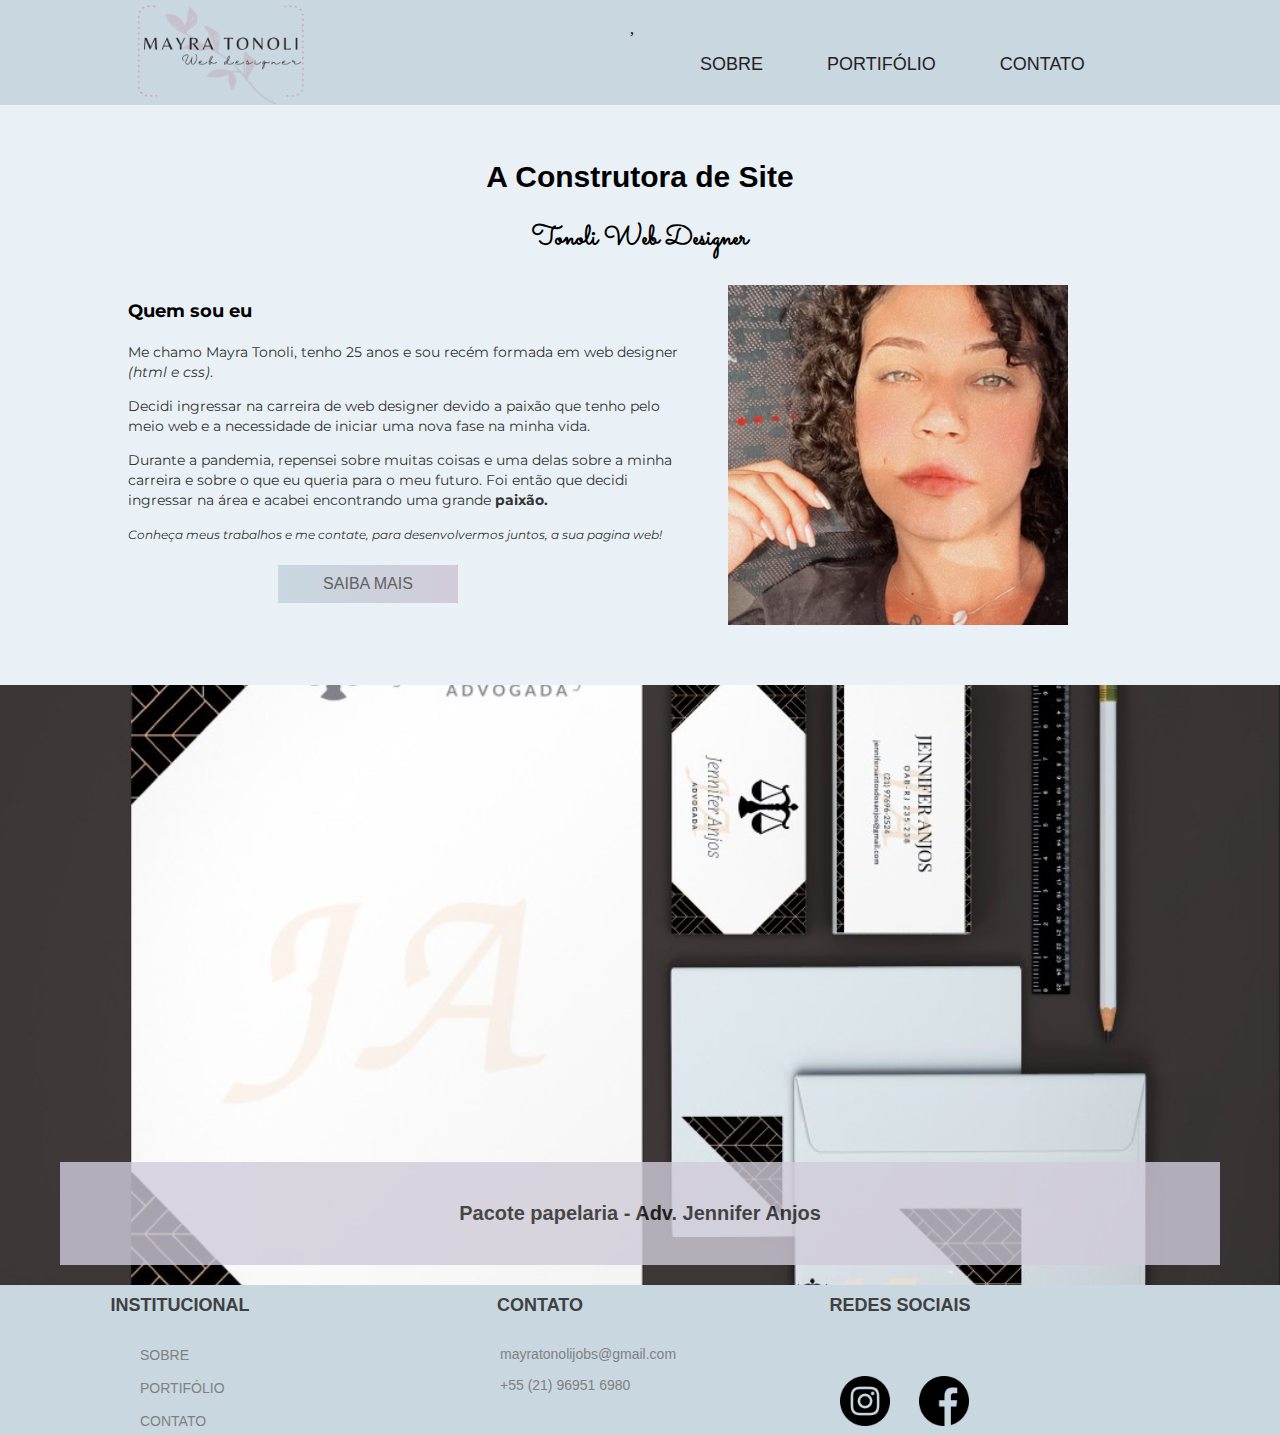
<file: index.html>
<!doctype html>
<html lang="pt-br">
	<head>
		
		<meta charset="utf-8">
			<link rel="shortcut icon" href="img/icon/android-chrome-192x192.png">
			<link rel="shortcut icon" href="img/icon/android-chrome-512x512.png">
			<link rel="shortcut icon" href="img/icon/apple-touch-icon.png">
			<link rel="shortcut icon" href="img/icon/favicon-16x16.png">
			<link rel="shortcut icon" href="img/icon/favicon-32x32.png">
			<link rel="shortcut icon" href="img/icon/favicon.ico">
		<title>Tonoli - Web Designer</title>
		<link rel="stylesheet" type="text/css" href="css/layouthome.css" />
		<link rel="stylesheet" type="text/css" href="css/home.css" />
		
		<meta name="viewport" content="width=devide-width, initial-scale=1.0" /> 
		
		
	<style>
		@import url('https://fonts.googleapis.com/css2?family=Sacramento&display=swap');
		
		@import url('https://fonts.googleapis.com/css2?family=Montserrat:ital,wght@0,100;0,200;0,300;0,400;0,500;0,600;0,700;0,800;0,900;1,100;1,200;1,300;1,400;1,500;1,600;1,700;1,800;1,900&display=swap');
		
		@import url ('https://fonts.googleapis.com/css2? family = Roboto: ital, wght @ 0,100; 0,300; 0,400; 0,500; 0,700; 0,900; 1,100; 1,300; 1,400; 1,500; 1,700; 1.900 & display = swap '); 
		
		
		</style>
		
		
		
	</head>

	<body>
		<header class="cabecalho">
			<div class="topo">	
			<a href="index.html"> <img src="img/logo.png" class="logo" /></a>

					<nav class="menu">
						<!--<button>&#9776;</button>*-->,
						<input type="checkbox" id="check">
						<label for="check">
							<img class="ftmenu" src="img/menu.png" width="40px">
						</label>
						
						
						
						<ul>
							<li> <a href="about.html">SOBRE</a></li>
							<li> <a href="portfolio.html">PORTIFÓLIO</a></li>
							<li> <a href="contact.html">CONTATO</a></li>					
						</ul>
					</nav> <!-- fim do menu-->
				</div> <!-- fim do topo-->
			<div class="titulo"><h2>A Construtora de Site</h2>
				</div>
				<div class="subtitulo"><h2>Tonoli Web Designer</h2>
				</div>
				
			
			
			
			</header> <!-- FIM DO CABEÇALHO-->
		
		
		
		<!-- MEIO DO SITE-->
	
			<section class="conteudo">
				
				
				<div id="meiodosite">
					<div id="textosobre">
						<h2>Quem sou eu</h2>
						<p>
							Me chamo Mayra Tonoli, tenho 25 anos e sou recém formada em web designer <i>(html e css)</i>. </p>
							<p> Decidi ingressar na carreira de web designer devido a paixão que tenho pelo meio web e a necessidade de iniciar uma nova fase na minha vida. </p>
							<p>Durante a pandemia, repensei sobre muitas coisas e uma delas sobre a minha carreira e sobre o que eu queria para o meu futuro. Foi então que decidi ingressar na área e acabei encontrando uma grande <b>paixão.</b> </p>
							<p><small><i>Conheça meus trabalhos e me contate, para desenvolvermos juntos, a sua pagina web!</i></small>
						</p>
								<div class="saibamais">
								<a href="about.html">SAIBA MAIS</a>
								</div>
					</div>
					<div id="fotosobre">
						<img src="img/sobrehome.JPG" width="300px" height="auto">
						<!--<h5 class="texto">MAYRA TONOLI</h5>-->
					</div>
				</div>
			
			</section>
		
			<section class="galeria">
				<div class="fotos">
					<div class="foto foto1">
						<div class="animacao">
						<h3>Pacote papelaria - Adv. Jennifer Anjos
						</h3>
						</div>
					</div>
					<div class="foto foto2">
						<div class="animacao">
						<h3>Pacote papelaria - LB Ambientes planejados
						</h3>
						</div>
					</div>
					<div class="foto foto3">
						<div class="animacao">
						<h3> Logo Adv. Jennifer Anjos
						</h3>
						</div>
					</div>
					
					
				</div>
			</section>
		
		
		
		
		
		<!--RODAPE-->
		
		

			<footer class="rodape">
				<div class="institucional">
						<h5>INSTITUCIONAL</h5>
						<ul>
							<li> <a href="about.html">SOBRE</a></li>
							<li> <a href="portfolio.html">PORTIFÓLIO</a></li>
							<li> <a href="contact.html">CONTATO</a></li>					
						</ul>
					
				</div>
				
				<div class="contato">
					<h5>CONTATO</h5>
					<ul>
							<li> mayratonolijobs@gmail.com</li>
							<li> +55 (21) 96951 6980</li>
											
					</ul>
					
				
				</div>
				
				<div class="redessociais">
						<h5>REDES SOCIAIS</h5>
					<a href="https://www.instagram.com/tonoliwebdesign/" target="_blank"><img id="insta" src="img/instagram.png" width="50px;" height="50px;"></a>
					
					
					<a href="https://web.facebook.com/tonoliwebdesign-106544011707136/?ref=pages_you_manage" target="_blank">
					<img id="face" src="img/facebook.png" width="50px;" height="50px;"></a>
					
					
					
				</div>
		
			</footer>


	</body>
</html>
</file>
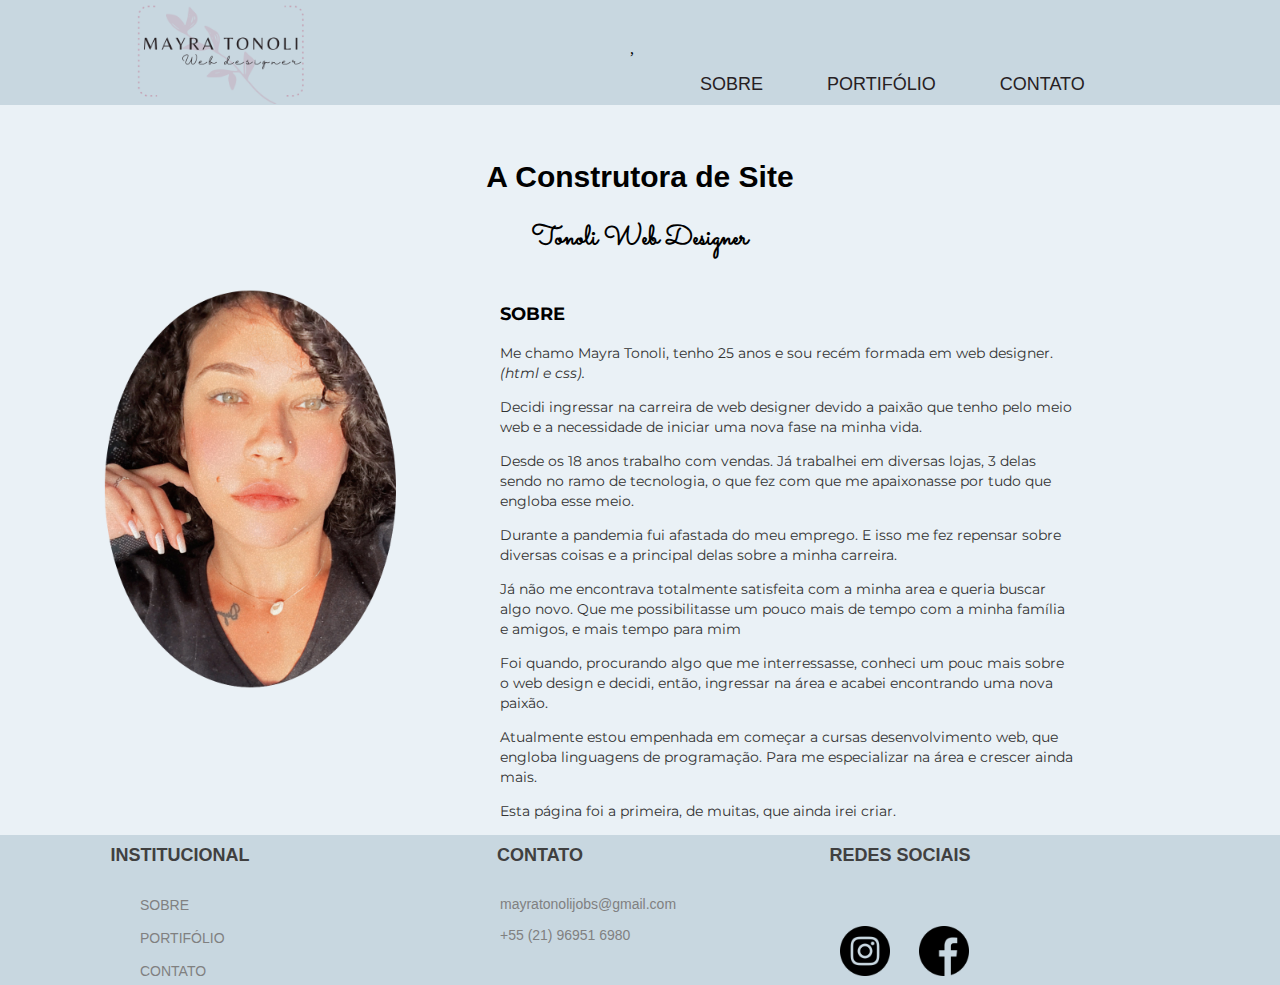
<file: about.html>
<!doctype html>
<html lang="pt-br">
	<head>
		
		<meta charset="utf-8">
			<link rel="shortcut icon" href="img/icon/android-chrome-192x192.png">
			<link rel="shortcut icon" href="img/icon/android-chrome-512x512.png">
			<link rel="shortcut icon" href="img/icon/apple-touch-icon.png">
			<link rel="shortcut icon" href="img/icon/favicon-16x16.png">
			<link rel="shortcut icon" href="img/icon/favicon-32x32.png">
			<link rel="shortcut icon" href="img/icon/favicon.ico">
		<title>Tonoli - Web Designer</title>
		<link rel="stylesheet" type="text/css" href="css/layoutsobre.css" />
		<link rel="stylesheet" type="text/css" href="css/sobre.css" />
		
		<meta name="viewport" content="width=devide-width, initial-scale=1.0" /> 
		
		
	<style>
		@import url('https://fonts.googleapis.com/css2?family=Sacramento&display=swap');
		
		@import url('https://fonts.googleapis.com/css2?family=Montserrat:ital,wght@0,100;0,200;0,300;0,400;0,500;0,600;0,700;0,800;0,900;1,100;1,200;1,300;1,400;1,500;1,600;1,700;1,800;1,900&display=swap');
		
		@import url ('https://fonts.googleapis.com/css2? family = Roboto: ital, wght @ 0,100; 0,300; 0,400; 0,500; 0,700; 0,900; 1,100; 1,300; 1,400; 1,500; 1,700; 1.900 & display = swap '); 
		
		
		</style>
		
		
		
	</head>

	<body>
		<header class="cabecalho">
			<div class="topo">	
			<a href="index.html"> <img src="img/logo.png" class="logo" /></a>

					<nav class="menu">
						<!--<button>&#9776;</button>*-->,
						<input type="checkbox" id="check">
						<label for="check">
							<img class="ftmenu" src="img/menu.png" width="40px">
						</label>
						
						
						
						<ul>
							<li> <a href="about.html">SOBRE</a></li>
							<li> <a href="portfolio.html">PORTIFÓLIO</a></li>
							<li> <a href="contact.html">CONTATO</a></li>				
						</ul>
					</nav> <!-- fim do menu-->
				</div> <!-- fim do topo-->
			<div class="titulo"><h2>A Construtora de Site</h2>
				</div>
				<div class="subtitulo"><h2>Tonoli Web Designer</h2>
				</div>
				
			
			
			
			</header> <!-- FIM DO CABEÇALHO-->
		
		
		
		<!-- MEIO DO SITE-->
	
			<section class="conteudo">
				
					<div id="fotosobre">
							<img src="img/fotosobre.png" id="ft">
							<!--<h5 class="texto">MAYRA TONOLI</h5>-->
					</div>
					<div id="textosobre">
						<h3>SOBRE</h3>
						<p>Me chamo Mayra Tonoli, tenho 25 anos e sou recém formada em web designer.

						<i>(html e css).</i></p>

						<p>Decidi ingressar na carreira de web designer devido a paixão que tenho pelo meio web e a necessidade de iniciar uma nova fase na minha vida.</p>

						<p>Desde os 18 anos trabalho com vendas. Já trabalhei em diversas lojas, 3 delas sendo no ramo de tecnologia, o que fez com que me apaixonasse por tudo que engloba esse meio.</p>

						<p>Durante a pandemia fui afastada do meu emprego. E isso me fez repensar sobre diversas coisas e a principal delas sobre a minha carreira.</p>

						<p>Já não me encontrava totalmente satisfeita com a minha area e queria buscar algo novo. Que me possibilitasse um pouco mais de tempo com a minha família e amigos, e mais tempo para mim</p>

						<p>Foi quando, procurando algo que me interressasse, conheci um pouc mais sobre o web design e decidi, então, ingressar na área e acabei encontrando uma nova paixão.</p>

						<p>Atualmente estou empenhada em começar a cursas desenvolvimento web, que engloba linguagens de programação. Para me especializar na área e crescer ainda mais.</p>

						<p>Esta página foi a primeira, de muitas, que ainda irei criar.
						</p>
								
					</div>
					
			
			
			</section>
		
			
		
		<!--RODAPE-->
		
		

			<footer class="rodape">
				<div class="institucional">
						<h5>INSTITUCIONAL</h5>
						<ul>
							<li> <a href="sobre.html">SOBRE</a></li>
							<li> <a href="portifolio.html">PORTIFÓLIO</a></li>
							<li> <a href="contato.html">CONTATO</a></li>					
						</ul>
					
				</div>
				
				<div class="contato">
					<h5>CONTATO</h5>
					<ul>
							<li> mayratonolijobs@gmail.com</li>
							<li> +55 (21) 96951 6980</li>
											
					</ul>
					
				
				</div>
				
				<div class="redessociais">
						<h5>REDES SOCIAIS</h5>
					<a href="https://www.instagram.com/tonoliwebdesign/" target="_blank"><img id="insta" src="img/instagram.png" width="50px;" height="50px;"></a>
					
					
					<a href="https://web.facebook.com/tonoliwebdesign-106544011707136/?ref=pages_you_manage" target="_blank">
					<img id="face" src="img/facebook.png" width="50px;" height="50px;"></a>
					
					
					
				</div>
		
			</footer>


	</body>
</html>
</file>
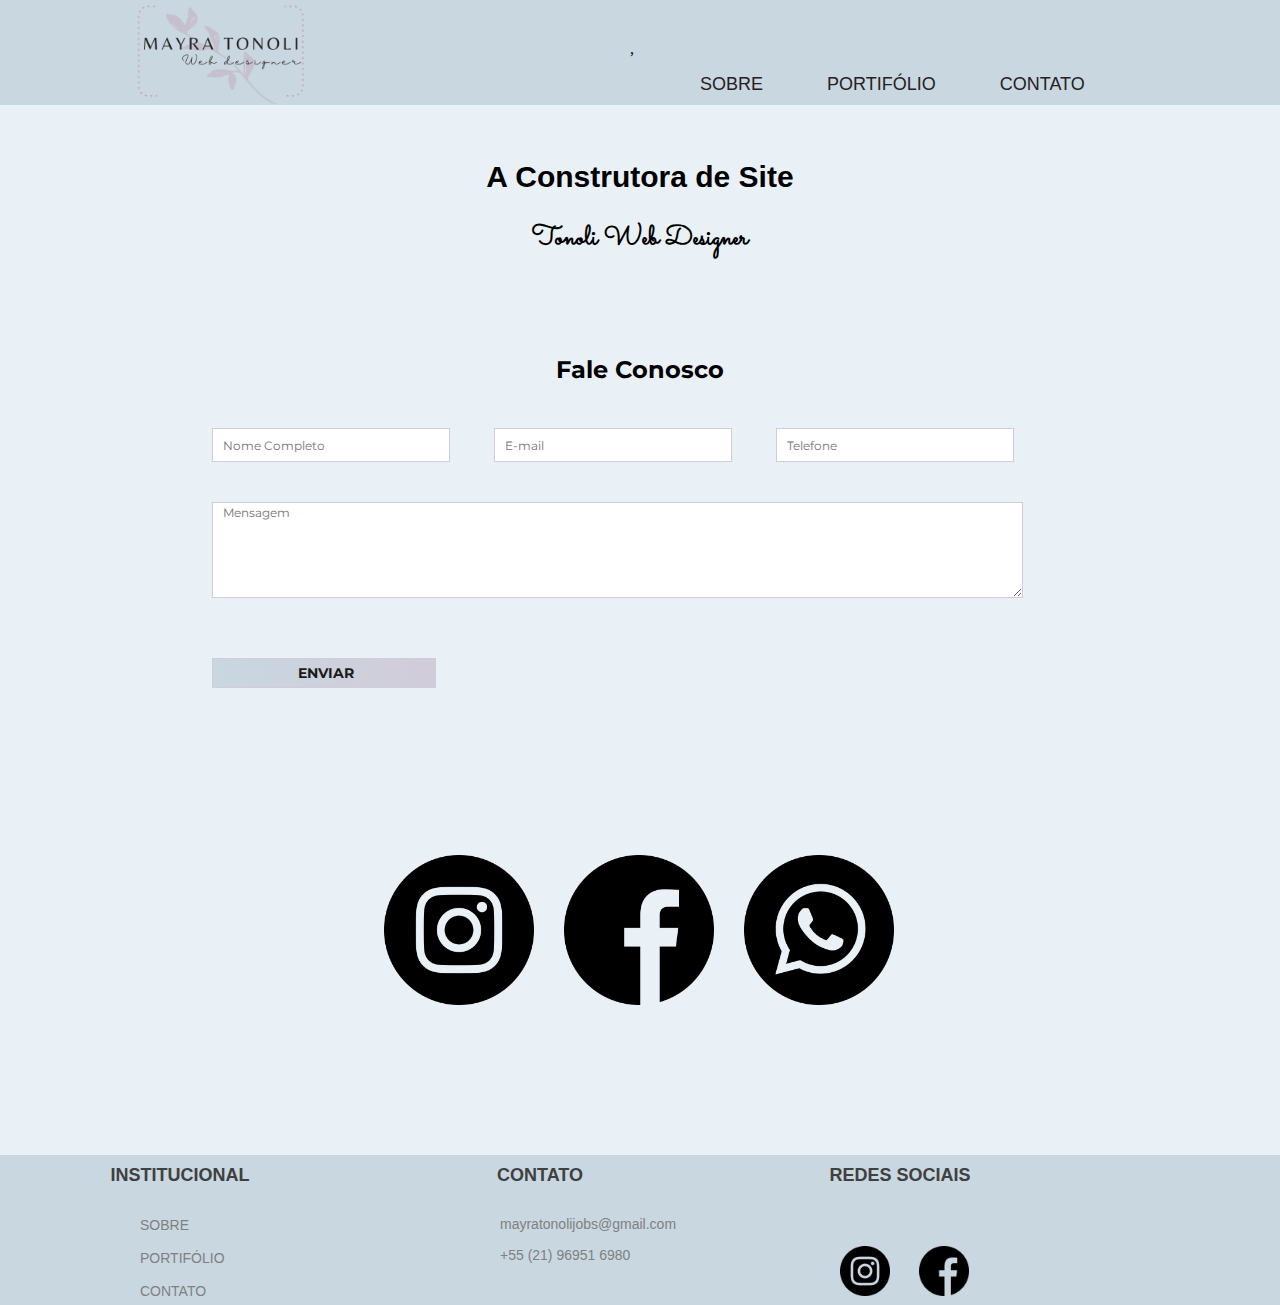
<file: contact.html>
<!doctype html>
<html lang="pt-br">
	<head>
		
		<meta charset="utf-8">
			<link rel="shortcut icon" href="img/icon/android-chrome-192x192.png">
			<link rel="shortcut icon" href="img/icon/android-chrome-512x512.png">
			<link rel="shortcut icon" href="img/icon/apple-touch-icon.png">
			<link rel="shortcut icon" href="img/icon/favicon-16x16.png">
			<link rel="shortcut icon" href="img/icon/favicon-32x32.png">
			<link rel="shortcut icon" href="img/icon/favicon.ico">
		<title>Tonoli - Web Designer</title>
		<link rel="stylesheet" type="text/css" href="css/layoutcontato.css" />
		<link rel="stylesheet" type="text/css" href="css/contato.css" />
		
		<meta name="viewport" content="width=devide-width, initial-scale=1.0" /> 
		
		
	<style>
		@import url('https://fonts.googleapis.com/css2?family=Sacramento&display=swap');
		
		@import url('https://fonts.googleapis.com/css2?family=Montserrat:ital,wght@0,100;0,200;0,300;0,400;0,500;0,600;0,700;0,800;0,900;1,100;1,200;1,300;1,400;1,500;1,600;1,700;1,800;1,900&display=swap');
		
		@import url ('https://fonts.googleapis.com/css2? family = Roboto: ital, wght @ 0,100; 0,300; 0,400; 0,500; 0,700; 0,900; 1,100; 1,300; 1,400; 1,500; 1,700; 1.900 & display = swap '); 
		
		
		</style>
		
		
		
	</head>

	<body>
		<header class="cabecalho">
			<div class="topo">	
			<a href="index.html"> <img src="img/logo.png" class="logo" /></a>

					<nav class="menu">
						<!--<button>&#9776;</button>*-->,
						<input type="checkbox" id="check">
						<label for="check">
							<img class="ftmenu" src="img/menu.png" width="40px">
						</label>
						
						
						
						<ul>
							<li> <a href="about.html">SOBRE</a></li>
							<li> <a href="portfolio.html">PORTIFÓLIO</a></li>
							<li> <a href="contact.html">CONTATO</a></li>				
						</ul>
					</nav> <!-- fim do menu-->
				</div> <!-- fim do topo-->
			<div class="titulo"><h2>A Construtora de Site</h2>
				</div>
				<div class="subtitulo"><h2>Tonoli Web Designer</h2>
				</div>
				
			
			
			
			</header> <!-- FIM DO CABEÇALHO-->
		
		
		
		<!-- MEIO DO SITE-->
	
			<section class="contato">
				
				<div id="boxformulario">
				
				<h3> Fale Conosco </h3>
					
					<form name="formulario" action="enviar.php">
					
						<input name="nome" type="text" placeholder="Nome Completo"/>
						
						<input name="mail" type="text" placeholder="E-mail"/>
						
						<input name="telefone" type="text" placeholder="Telefone"/>
						
						<textarea name="mensagem" placeholder="Mensagem"></textarea>	
						
							<p><input type="submit" value="Enviar" id="id_enviar"/></p>
					
					</form>
				
				
				</div>
				
				<div id="instagram">
				
				<a href="https://www.instagram.com/tonoliwebdesign/" target="_blank"><img id="insta" src="img/instagram.png" width="150px;" height="150px;"></a>
					
				</div>
				
				<div id="facebook">
					<a href="https://web.facebook.com/tonoliwebdesign-106544011707136/?ref=pages_you_manage" target="_blank">
					<img id="face" src="img/facebook.png" width="150px;" height="150px;"></a>
				
				
				</div>
				
				
				<div id="whatsapp">
					<a href="https://api.whatsapp.com/send?phone=5521969516980" target="_blank">
					<img id="face" src="img/whatsapp.png" width="150px;" height="150px;"></a>
				
				
				</div>
				
				
				
				
				
				
				
				
				
				
				
			
			</section>
		
			
		
		<!--RODAPE-->
		
		

			<footer class="rodape">
				<div class="institucional">
						<h5>INSTITUCIONAL</h5>
						<ul>
							<li> <a href="sobre.html">SOBRE</a></li>
							<li> <a href="portifolio.html">PORTIFÓLIO</a></li>
							<li> <a href="contato.html">CONTATO</a></li>					
						</ul>
					
				</div>
				
				<div class="contato">
					<h5>CONTATO</h5>
					<ul>
							<li> mayratonolijobs@gmail.com</li>
							<li> +55 (21) 96951 6980</li>
											
					</ul>
					
				
				</div>
				
				<div class="redessociais">
						<h5>REDES SOCIAIS</h5>
					<a href="https://www.instagram.com/tonoliwebdesign/" target="_blank"><img id="insta" src="img/instagram.png" width="50px;" height="50px;"></a>
					
					
					<a href="https://web.facebook.com/tonoliwebdesign-106544011707136/?ref=pages_you_manage" target="_blank">
					<img id="face" src="img/facebook.png" width="50px;" height="50px;"></a>
					
					
					
				</div>
		
			</footer>


	</body>
</html>
</file>
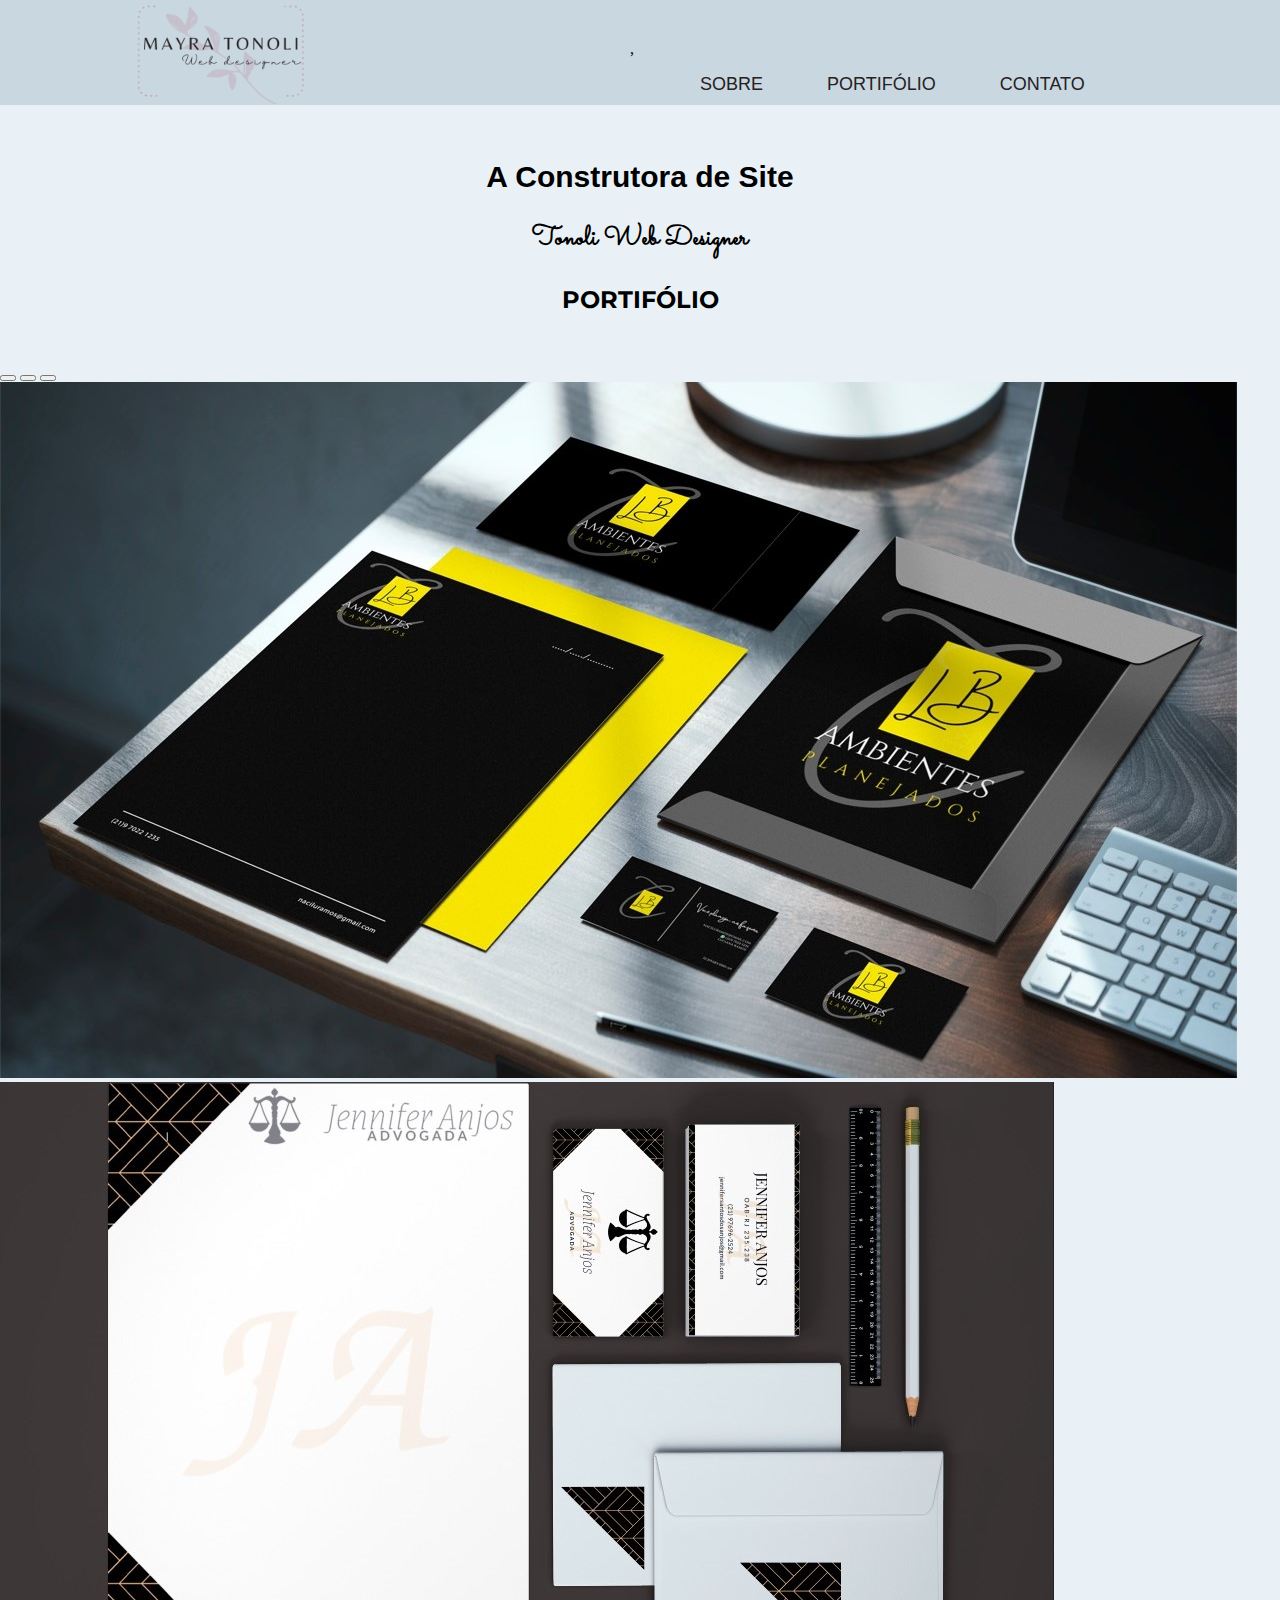
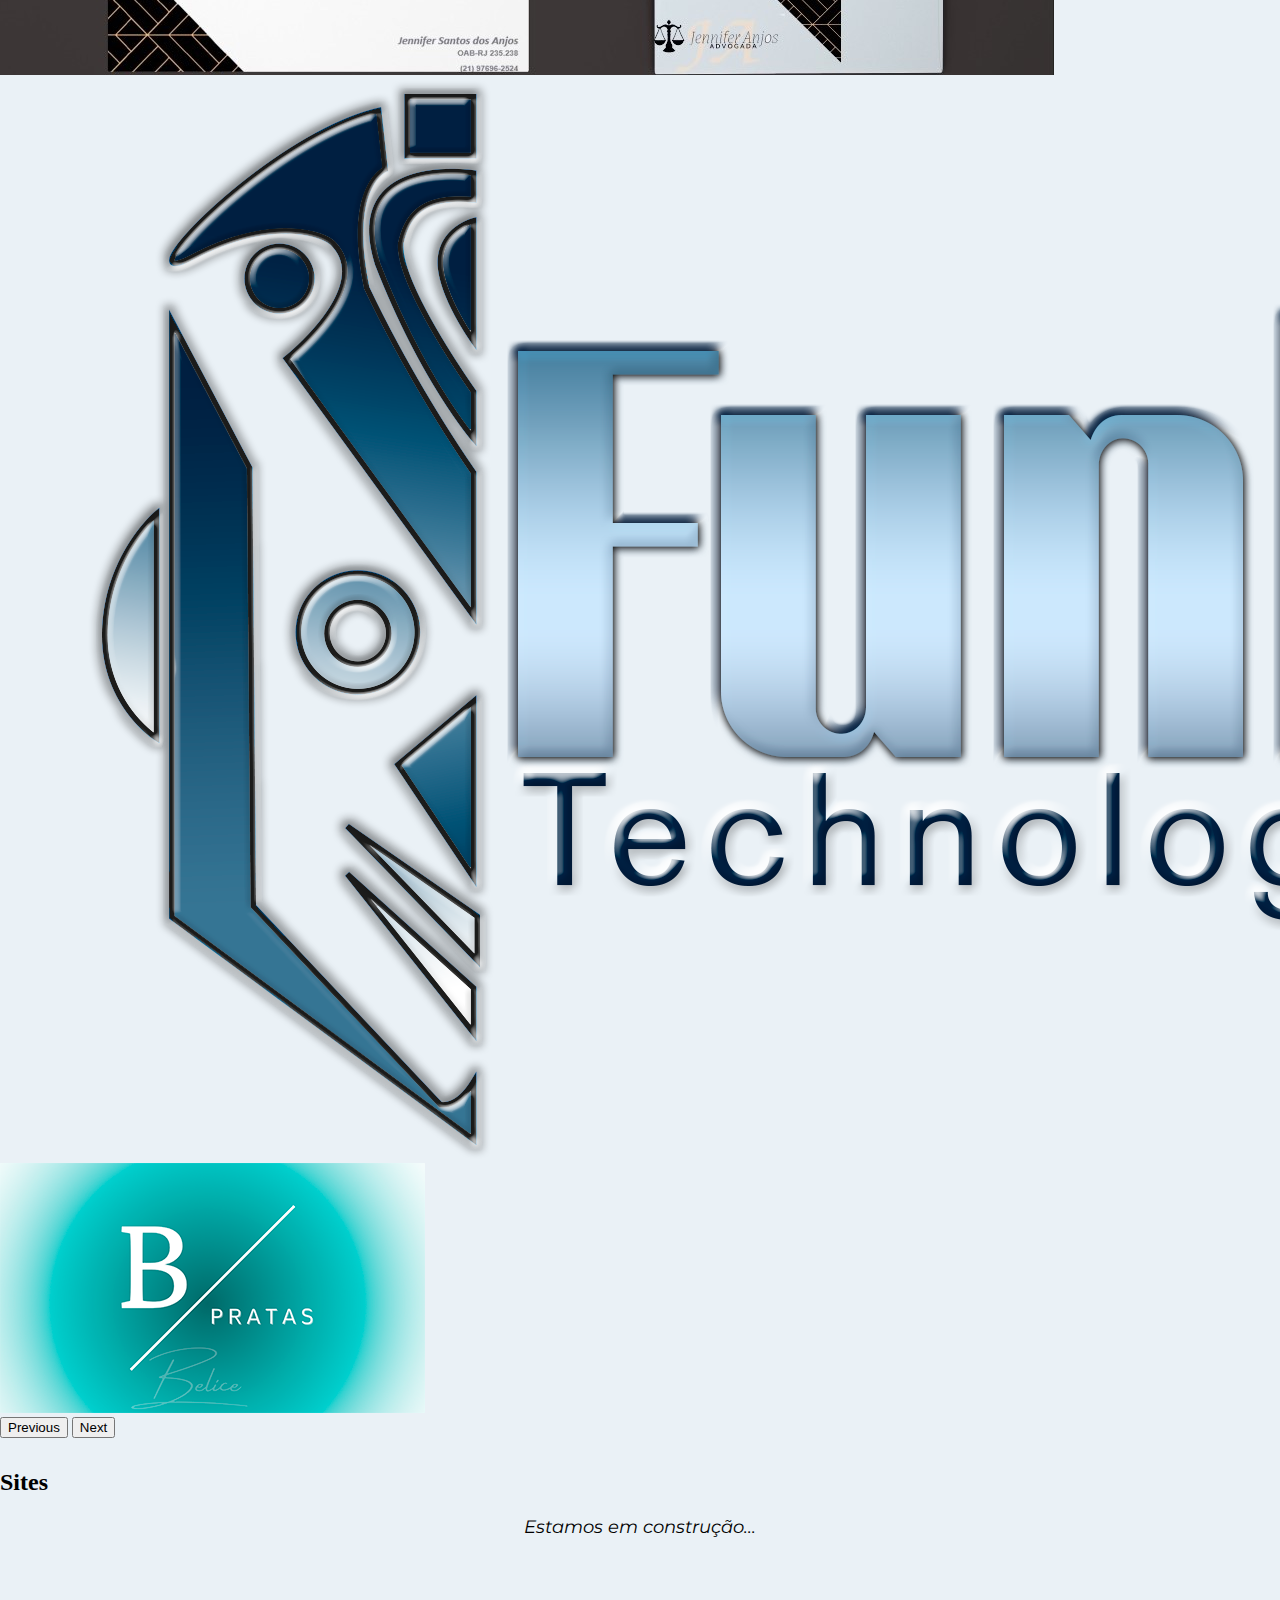
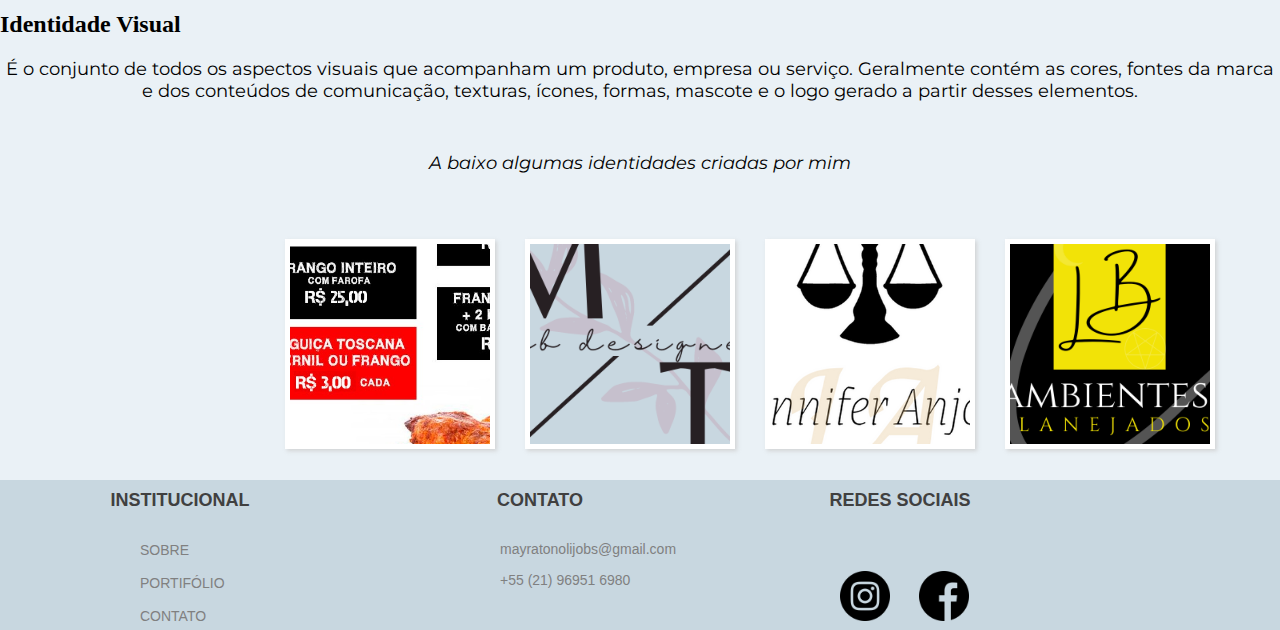
<file: portfolio.html>
<!doctype html>
<html lang="pt-br">
	<head>
		
		<meta charset="utf-8">
			<link rel="shortcut icon" href="img/icon/android-chrome-192x192.png">
			<link rel="shortcut icon" href="img/icon/android-chrome-512x512.png">
			<link rel="shortcut icon" href="img/icon/apple-touch-icon.png">
			<link rel="shortcut icon" href="img/icon/favicon-16x16.png">
			<link rel="shortcut icon" href="img/icon/favicon-32x32.png">
			<link rel="shortcut icon" href="img/icon/favicon.ico">
		
			<link href="https://cdn.jsdelivr.net/npm/bootstrap@5.1.3/dist/css/bootstrap.min.css" rel="stylesheet" integrity="sha384-1BmE4kWBq78iYhFldvKuhfTAU6auU8tT94WrHftjDbrCEXSU1oBoqyl2QvZ6jIW3" crossorigin="anonymous">
			
		
			<script src="https://cdn.jsdelivr.net/npm/bootstrap@5.1.3/dist/js/bootstrap.bundle.min.js" integrity="sha384-ka7Sk0Gln4gmtz2MlQnikT1wXgYsOg+OMhuP+IlRH9sENBO0LRn5q+8nbTov4+1p" crossorigin="anonymous"></script>
		<link rel="stylesheet" type="text/css" href="css/layoutportifolio.css" />
		<link rel="stylesheet" type="text/css" href="css/portifolio.css" />
		<title>Tonoli - Web Designer</title>
		
		<meta name="viewport" content="width=devide-width, initial-scale=1.0" /> 
		
		
	<style>
		@import url('https://fonts.googleapis.com/css2?family=Sacramento&display=swap');
		
		@import url('https://fonts.googleapis.com/css2?family=Montserrat:ital,wght@0,100;0,200;0,300;0,400;0,500;0,600;0,700;0,800;0,900;1,100;1,200;1,300;1,400;1,500;1,600;1,700;1,800;1,900&display=swap');
		
		@import url ('https://fonts.googleapis.com/css2? family = Roboto: ital, wght @ 0,100; 0,300; 0,400; 0,500; 0,700; 0,900; 1,100; 1,300; 1,400; 1,500; 1,700; 1.900 & display = swap '); 
		
		
		</style>
		
		
		
	</head>

	<body>
		<header class="cabecalho">
			<div class="topo">	
			<a href="index.html"> <img src="img/logo.png" class="logo" /></a>

					<nav class="menu">
						<!--<button>&#9776;</button>*-->,
						<input type="checkbox" id="check">
						<label for="check">
							<img class="ftmenu" src="img/menu.png" width="40px">
						</label>
						
						
						
						<ul>
							<li> <a href="about.html">SOBRE</a></li>
							<li> <a href="portfolio.html">PORTIFÓLIO</a></li>
							<li> <a href="contact.html">CONTATO</a></li>					
						</ul>
					</nav> <!-- fim do menu-->
				</div> <!-- fim do topo-->
			<div class="titulo"><h2>A Construtora de Site</h2>
				</div>
				<div class="subtitulo"><h2>Tonoli Web Designer</h2>
				</div>
				
			
			
			
			</header> <!-- FIM DO CABEÇALHO-->
		
		
		
		<!-- MEIO DO SITE-->
	
			<section class="conteudo">
				<h3>PORTIFÓLIO</h3>
				
				<div id="carouselExampleIndicators" class="carousel slide" data-bs-ride="carousel">
				  <div class="carousel-indicators">
					<button type="button" data-bs-target="#carouselExampleIndicators" data-bs-slide-to="0" class="active" aria-current="true" aria-label="Slide 1"></button>
					<button type="button" data-bs-target="#carouselExampleIndicators" data-bs-slide-to="1" aria-label="Slide 2"></button>
					<button type="button" data-bs-target="#carouselExampleIndicators" data-bs-slide-to="2" aria-label="Slide 3"></button>
				  </div>
				  <div class="carousel-inner">
					<div class="carousel-item active">
					  <img src="img/banner1.jpg" class="d-block w-100" alt="...">
					</div>
					<div class="carousel-item">
					  <img src="img/banner2.jpg" class="d-block w-100" alt="...">
					</div>
					<div class="carousel-item">
					  <img src="img/banner3.png" class="d-block w-100" alt="...">
					</div>
					  <div class="carousel-item">
					  <img src="img/banner4.png" class="d-block w-100" alt="...">
					</div>
					  
				  </div>
				  <button class="carousel-control-prev" type="button" data-bs-target="#carouselExampleIndicators" data-bs-slide="prev">
					<span class="carousel-control-prev-icon" aria-hidden="true"></span>
					<span class="visually-hidden">Previous</span>
				  </button>
				  <button class="carousel-control-next" type="button" data-bs-target="#carouselExampleIndicators" data-bs-slide="next">
					<span class="carousel-control-next-icon" aria-hidden="true"></span>
					<span class="visually-hidden">Next</span>
				  </button>
				</div>
				
				
		
				
				<hr>
				<h2> Sites</h2>
				
				<p><i>Estamos em construção...</i></p>
				
				<hr>
				
				<h2> Identidade Visual</h2>
				
				<p>É o conjunto de todos os aspectos visuais que acompanham um produto, empresa ou serviço. Geralmente contém as cores, fontes da marca e dos conteúdos de comunicação, texturas, ícones, formas, mascote e o logo gerado a partir desses elementos.</p>
				<p><i>A baixo algumas identidades criadas por mim</i></p>
				<div class="fotogaleria">
		
			<ul id="album">	
				<li id="foto1"><span></span></li>
				<li id="foto2"><span></span></li>
				<li id="foto3"><span></span></li>
				<li id="foto4"><span></span></li>
				
			</ul>
		
		</div>
		
				
					
			
			</section>
		
			
		
		<!--RODAPE-->
		
		

			<footer class="rodape">
				<div class="institucional">
						<h5>INSTITUCIONAL</h5>
						<ul>
							<li> <a href="sobre.html">SOBRE</a></li>
							<li> <a href="portifolio.html">PORTIFÓLIO</a></li>
							<li> <a href="contato.html">CONTATO</a></li>					
						</ul>
					
				</div>
				
				<div class="contato">
					<h5>CONTATO</h5>
					<ul>
							<li> mayratonolijobs@gmail.com</li>
							<li> +55 (21) 96951 6980</li>
											
					</ul>
					
				
				</div>
				
				<div class="redessociais">
						<h5>REDES SOCIAIS</h5>
					<a href="https://www.instagram.com/tonoliwebdesign/" target="_blank"><img id="insta" src="img/instagram.png" width="50px;" height="50px;"></a>
					
					
					<a href="https://web.facebook.com/tonoliwebdesign-106544011707136/?ref=pages_you_manage" target="_blank">
					<img id="face" src="img/facebook.png" width="50px;" height="50px;"></a>
					
					
					
				</div>
		
			</footer>


	</body>
</html>
</file>
<file: css/layouthome.css>
/* LOGO E MENU */



body{
	margin:0;
	padding: 0;
	background-color: #EAF1F6;
	
}

header.cabecalho{
	width: 100%;
	/*max-width: 1382px;*/
	height: 105px;
	background-color: #C8D7E0;
	}
	
header.cabecalho div.topo{
		width: 100%;
		max-width: 1328px;
		height: 105px;
		/*background-color: pink;*/
		margin: auto;
	}


#check , .ftmenu {
	display: none;
	float: right;
	right: 0;
	
}




header.cabecalho div.topo img.logo {
			float: left;
			width: 200px;
			height: auto;
			margin-left: 120px;
		}

header.cabecalho div.topo nav.menu {
			width: 500px;
			height: 10px;
			/*background-color: mediumpurple;*/
			float: right;
			margin-right:  150px;
			margin-top: 20px;
	
			}


			
header.cabecalho div.topo nav.menu ul li {
			display: inline;
			font-family: roboto, sans-serif;
			font-size: 18px;
			margin: 15px;
			}

header.cabecalho div.topo nav.menu ul li a{
				color: #262023;
				text-decoration: none;
				padding: 15px;
				/*border: 2px solid #92AEC1;*/
				position: relative;
				z-index: 1;
				}

header.cabecalho div.topo nav.menu ul li a::before{
						content: "";
						position: absolute;
						left: 0;
						width: 100%;
						height: 0%;
						background: #d1ccd9;
						transition: 0.8s;
						z-index: -1;
						top: 0;
						border-radius: 0 0 25% 25%;
					}
header.cabecalho div.topo nav.menu ul li a:hover{
							color: #fff;
							transition-duration: 0.9s;
						}

header.cabecalho div.topo nav.menu ul li a:hover::before{
								height: 100%;
							}

									/* FIM LOGO E MENU */

/* MEIO DO SITE*/


.titulo h2 {
	/*background-color: aqua;*/
	text-align: center;
	padding-top:30px;
	color: black;
	font-family: roboto, sans-serif ;
	font-size: 30px;
	font-weight: 700;
		
}

.subtitulo{
	text-align: center;
	/*padding-top:18px;*/
	color: black;
	font-family: sacramento;
	font-size: 18px;
	font-weight: 700;
	margin-bottom: 50px;
	/*padding-bottom: 50px;*/
	
}

section.conteudo {
	width: 100%;
	height: 500px;	
	padding-top: 80px;
	opacity: 1;
	
	}

section.galeria
{
	/*background-color: red;*/
	width: 100%;
	height: 600px;
	position: relative;
	overflow: hidden;
	
	
	
}


				/*FIM DO MEIO DO SITE*/

/*RODAPE*/


.rodape{
	width: 100%;
	height: 150px;
	background-color: #C8D7E0;
	clear: both;
}

h5{
	color: #404040;
	font-family: roboto, sans-serif ;
	font-size: 18px;
	font-weight: 700;
	text-align: center;
	margin-top: 10px;
	
}

.rodape .institucional{
	width: 360px;
	height: 130px;
	/*background-color: red;*/
	float: left;
	
}

				.rodape .institucional ul{
					list-style: none;
					margin-top: 10px;
					margin-left: 85px;
					
				}


				.rodape .institucional ul li{
					margin: 15px;
					}

				.rodape .institucional ul li a{
					text-decoration: none;
					font-family: roboto, sans-serif;
					font-size: 14px;
					color: gray;
					

				}

				.rodape .institucional ul li a:hover{
					border-bottom: 4px solid #d1ccd9;



				}

.rodape .contato {
	width: 360px;
	height: 130px;
	/*background-color: purple;*/
	float: left;
		
	
}

				.rodape .contato ul{
					list-style: none;
					margin-top: 30px;
					margin-left: 85px;
					
				}


				.rodape .contato ul li{
					text-decoration: none;
					margin: 15px;
					font-family: roboto, sans-serif;
					font-size: 14px;
					color: gray;
					}





.rodape .redessociais{
	width: 360px;
	height: 130px;
	/*background-color: pink;*/
	float: left;
	
}

.rodape .redessociais #insta{
	margin-top: 30px;
	margin-left: 120px;
	
}
.rodape .redessociais #face{
	margin-top: 30px;
	margin-left: 25px;
	
}


       /* R E S P O N S I V O */

@media screen and (max-width: 1060px) and (min-width: 668px){
	

header.cabecalho div.topo img.logo {
			float: left;
			width: 180px;
			height: auto;
			margin-left: 50px;
		}

header.cabecalho div.topo nav.menu {
			width: 500px;
			height: 10px;
			/*background-color: mediumpurple;*/
			float: right;
			margin-right:  30px;
			margin-top: 35px;
	
			}


			
header.cabecalho div.topo nav.menu ul li {
			font-size: 16px;
			margin: 5px;
			}
	
	
	
	
	
	
	
	
	
	
	h5{
	font-size: 16px;
	text-align: center;
	margin-top: 5px;
	
}
.rodape .institucional {
		width: 250px;
		
	}
			.rodape .institucional ul{
	
					margin-left: 40px;
					
				}


				
				.rodape .institucional ul li a{
					font-size: 14px;
					
				}

				
.rodape .contato {
	width: 250px;
	margin-left: 0px;
	
	
}

				.rodape .contato ul{
						margin-left: 45px;
				}



.rodape .redessociais{
width: 250px;
	float: left;
	margin-left: 0;
	
}

.rodape .redessociais #insta{
	margin-left: 80px;
	
}
.rodape .redessociais #face{
	margin-top: 30px;
	margin-left: 20px;
	
}

	
	
	
	
	
}



@media screen and (max-width:450px) {

	.ftmenu {
		display: block;
		float: right;
		position: relative;
		top: -60px;
		right: 10px;
		opacity: 80%;
		}
	
	input[type="checkbox"]:checked ~ ul{
		transform: translateY(450px);
	}
	
	header.cabecalho div.topo nav.menu {
		/*width: 100%;*/
		margin: 0;
		padding: 0;
		background-color: #C8D7E0;
		
		
	}
	
	header.cabecalho div.topo nav.menu  ul{
		position: absolute;
		width: 100%;
		top: -350px;
	}
	

	header.cabecalho div.topo nav.menu ul li {
		width: 90%; 
		max-width: 400px;
		left: 30px;
		display: block;
		font-size: 12px;
		text-align: center;
		padding: 10px;
		border-bottom: 0.5px solid #fff;
		background-color: #C8D7E0;
		position: relative;
		border-radius: 50px;
		
		
		
	}
	header.cabecalho div.topo{
		width: 100%;
		
	}
	header.cabecalho div.topo img.logo {
				float: left;
				width: 180px;
				height: auto;
				margin-left: 25%;
			}


		h5{
		font-size: 12px;
		text-align: center;
		margin-top: 5px;

	}
	.rodape .institucional {
			width: 100px;

		}
				.rodape .institucional ul{

						margin-left: 0px;
					padding: 0;

					}



					.rodape .institucional ul li a{
						font-size: 10px;

					}


	.rodape .contato {
		width: 100px;
		margin-left: 0px;


	}

					.rodape .contato ul{
							margin-left: 0px;
						padding: 0;
					}


	.rodape .contato ul li {
		font-size: 12px;
		
		
	}
	.rodape .redessociais{
	width: 100px;
		float: left;
		margin-left: 80px;

	}

	.rodape .redessociais #insta{
		margin-left: 5px;

	}
	.rodape .redessociais #face{
		margin-top: 5px;
		margin-left: 15px;

	}

.rodape .redessociais #insta{
	width: 20px;
	height: 20px;
	margin-top: 5px;
	margin-left: 20px;
	
}
.rodape .redessociais #face{
	width: 20px;
	height: 20px;
	float: left;

	


}




}
</file>
<file: css/home.css>
section.conteudo div#meiodosite {
	/*background-color: red;*/
	width: 100% ;
	height: auto ;
	
	
}

 /* TEXTO */


section.conteudo div#meiodosite div#textosobre{
	width: 550px ;
	height: 150px ;
	margin-left: 10%;
	margin-top: 100px;
	float: left;
	
	
}

section.conteudo div#meiodosite div#textosobre h2{
	color: black;
	font-family: montserrat ;
	font-size: 18px;
	font-weight: 700;
	margin-bottom: 20px;

}

section.conteudo div#meiodosite div#textosobre p{
	color:#333;
	font-family: montserrat;
	font-size: 14px;
	line-height: 20px;
		
}


/* IMAGEM*/

section.conteudo div#meiodosite div#fotosobre{
	/*background-color: pink;*/
	float: left;
	margin-left: 50px;
	margin-top: 100px;
	/*overflow: hidden;*/
	position: relative;
	}

section.conteudo div#meiodosite div#fotosobre img {
	width: 340px;
	height: 340px;
	/*border: 6px solid #fff;*/
	position: relative;
	
}

section.conteudo div#meiodosite div#fotosobre img:hover {
	/*transition: 1.5s;
	transform: scale(1.25 , 1.25);
	opacity: 100%;*/
	animation-name: foto;
	animation-duration: 0.5s;
	animation-direction: alternate;
	animation-iteration-count: infinite;
	animation-timing-function: ease-in-out;	
	box-shadow: 0 0 50px 10px gray ;
	
	
		}

@keyframes foto{
	0%{
		transform: scale(1.0);
		}
	100%{
		transform: scale(1.1);
		}
	
	
	
	/* BOTÃO SAIBA MAIS */
	
}
section.conteudo div#meiodosite div#fotosobre img:hover {
	display:flex;
	}

.saibamais {
	width: 140px;
	margin-top: 20px;
	margin-left: 150px;
	background: linear-gradient(to right,#C8D7E0,#d1ccd9);
	padding: 10px 20px 10px 20px;
	text-align: center;
	
	
}
.saibamais a{
	text-decoration: none;
	cursor: pointer;
	transition: background, 2s;
	color: #616161;
	font-family: roboto, sans-serif;
}

.saibamais:hover{
	box-shadow: 0 0 50px 10px gray ;
	animation-name: botao;
	animation-duration: 0.5s;
	animation-direction: alternate;
	animation-iteration-count: infinite;
	animation-timing-function: ease-in-out;	
	
	
}

@keyframes botao{
	0%{
		transform: scale(1.0);
		}
	100%{
		transform: scale(1.1);
		}
}


/* FOTO BANNER */


.galeria {
	position: relative;
	overflow: hidden;
	width: 100%;
	height: 100vh;
	
}

.galeria .fotos {
	position: absolute;
	top:0;
	left: 0;
	width: 500%;
	height: 100%;
	float: left;
	animation: animate 10s linear infinite;
	}

.galeria .fotos .foto {
	position: relative;
	width: 20%;
	height: 100%;
	float: left;
	
}


.galeria .fotos .foto .animacao {
	position: absolute;
	bottom: 20px;
	left: 60px;
	right: 60px;
	padding: 20px;
	background: #d1ccd9;
	opacity: 0.8;
	box-sizing: border-box;
	transition: 0.5s;
	
}

.galeria .fotos .foto .animacao h3{
	text-align: center;
	color: #1A1A1A;
	font-family: roboto, sans-serif ;
	font-size: 20px;
	font-weight: 700;
	transition: 0.5s;
	
	
}

.galeria .fotos .foto.foto1 {
	background: url("../img/banner2.jpg");
	background-size: cover;
	background-position: center;
	
}
.galeria .fotos .foto.foto2 {
	background: url("../img/banner1.jpg");
	background-size: cover;
	background-position: center;
	
}
.galeria .fotos .foto.foto3 {
	background: url("../img/banner5.png");
	background-size: cover;
	background-position: center;
	}

@keyframes animate{

0% {
	left:0;
}
20% {
	left:0;
}
40% {
	left:-100%;
}
50% {
	left:-100%;
}
65% {
	left:-100%;
}
85% {
	left:-200%;
}
90% {
	left:-200%;
}
	
99% {
	left:-200%;
	}

	100%{
		left: 0;
		
	}	
	
}




			/* R E S P O N S I V O */

@media screen and (max-width: 1060px) and (min-width: 668px){
	section.conteudo div#meiodosite div#textosobre{
	width: 400px ;
	height: 100px ;
	margin-top: 100px;
	float: left;
	
	
}

section.conteudo div#meiodosite div#textosobre h2{
	color: black;
	font-family: montserrat ;
	font-size: 16px;
	font-weight: 700;
	margin-bottom: 20px;

}

section.conteudo div#meiodosite div#textosobre p{
	color:#333;
	font-family: montserrat;
	font-size: 12px;
	line-height: 18px;
		
}


/* IMAGEM*/

section.conteudo div#meiodosite div#fotosobre{
	/*background-color: pink;*/
	float: left;
	margin-left: 20px;
	margin-top: 100px;
	/*overflow: hidden;*/
	position: relative;
	}

section.conteudo div#meiodosite div#fotosobre img {
	width: 250px;
	height: 250px;
	/*border: 6px solid #fff;*/
	position: relative;
	
}
	
	
	
	
}

@media screen and (max-width:450px) {
	
		section.conteudo div#meiodosite div#textosobre{
			width: 200px ;
			height: auto;
			margin-top: 100px;
			float: left;


		}

		section.conteudo div#meiodosite div#textosobre h2{
			color: black;
			font-family: montserrat ;
			font-size: 12px;
			font-weight: 700;
			margin-bottom: 20px;

		}

		section.conteudo div#meiodosite div#textosobre p{
			color:#333;
			font-family: montserrat;
			font-size: 10px;
			line-height: 14px;

		}


		/* IMAGEM*/

		section.conteudo div#meiodosite div#fotosobre{
			/*background-color: pink;*/
			float: left;
			margin-left: 0px;
			margin-top: 150px;
			/*overflow: hidden;*/
			position: relative;
			}

		section.conteudo div#meiodosite div#fotosobre img {
			width: 150px;
			height: 150px;
			/*border: 6px solid #fff;*/
			position: relative;

		}

		
		.saibamais {
	width: 80px;
	margin-top: 10px;
	margin-left: 50px;
	background: linear-gradient(to right,#C8D7E0,#d1ccd9);
	padding: 5px 10px 5px 10px;
	text-align: center;
			font-size: 10px;




}


.galeria {
	width: 100%;
	height: auto;
	
}

	.galeria .fotos {
		height: 250px;
	float: left;
	animation: animate 10s linear infinite;
	}
	
	
	.galeria .fotos .foto .animacao h3{
		font-size: 12px;}
	
	.galeria .fotos .foto .animacao {
	
	padding: 5px;
	
}


}
</file>
<file: css/layoutsobre.css>
/* LOGO E MENU */




body{
	margin:0;
	padding: 0;
	background-color: #EAF1F6;
	
}

header.cabecalho{
	width: 100%;
	/*max-width: 1382px;*/
	height: 105px;
	background-color: #C8D7E0;
	}
	
header.cabecalho div.topo{
		width: 100%;
		max-width: 1328px;
		height: 105px;
		/*background-color: pink;*/
		margin: auto;
	}


#check , .ftmenu {
	display: none;
	float: right;
	right: 0;
	
}




header.cabecalho div.topo img.logo {
			float: left;
			width: 200px;
			height: auto;
			margin-left: 120px;
		}

header.cabecalho div.topo nav.menu {
			width: 500px;
			height: 10px;
			/*background-color: mediumpurple;*/
			float: right;
			margin-right:  150px;
			margin-top: 40px;
	
			}


			
header.cabecalho div.topo nav.menu ul li {
			display: inline;
			font-family: roboto, sans-serif;
			font-size: 18px;
			margin: 15px;
			}

header.cabecalho div.topo nav.menu ul li a{
				color: #262023;
				text-decoration: none;
				padding: 15px;
				/*border: 2px solid #92AEC1;*/
				position: relative;
				z-index: 1;
				}

header.cabecalho div.topo nav.menu ul li a::before{
						content: "";
						position: absolute;
						left: 0;
						width: 100%;
						height: 0%;
						background: #d1ccd9;
						transition: 0.8s;
						z-index: -1;
						top: 0;
						border-radius: 0 0 25% 25%;
					}
header.cabecalho div.topo nav.menu ul li a:hover{
							color: #fff;
							transition-duration: 0.9s;
						}

header.cabecalho div.topo nav.menu ul li a:hover::before{
								height: 100%;
							}

									/* FIM LOGO E MENU */

/* MEIO DO SITE*/


.titulo h2 {
	/*background-color: aqua;*/
	text-align: center;
	padding-top:30px;
	color: black;
	font-family: roboto, sans-serif ;
	font-size: 30px;
	font-weight: 700;
		
}

.subtitulo{
	text-align: center;
	/*padding-top:18px;*/
	color: black;
	font-family: sacramento;
	font-size: 18px;
	font-weight: 700;
	margin-bottom: 50px;
	/*padding-bottom: 50px;*/
	
}

section.conteudo {
	width: 100%;
	height: 500px;	
	padding-top: 80px;
	opacity: 1;
	
	}

section.galeria
{
	/*background-color: red;*/
	width: 100%;
	height: 600px;
	position: relative;
	overflow: hidden;
	
	
	
}


				/*FIM DO MEIO DO SITE*/

/*RODAPE*/


.rodape{
	width: 100%;
	height: 150px;
	background-color: #C8D7E0;
	clear: both;
}

h5{
	color: #404040;
	font-family: roboto, sans-serif ;
	font-size: 18px;
	font-weight: 700;
	text-align: center;
	margin-top: 10px;
	
}

.rodape .institucional{
	width: 360px;
	height: 130px;
	/*background-color: red;*/
	float: left;
	
}

				.rodape .institucional ul{
					list-style: none;
					margin-top: 10px;
					margin-left: 85px;
					
				}


				.rodape .institucional ul li{
					margin: 15px;
					}

				.rodape .institucional ul li a{
					text-decoration: none;
					font-family: roboto, sans-serif;
					font-size: 14px;
					color: gray;
					

				}

				.rodape .institucional ul li a:hover{
					border-bottom: 4px solid #d1ccd9;



				}

.rodape .contato {
	width: 360px;
	height: 130px;
	/*background-color: purple;*/
	float: left;
		
	
}

				.rodape .contato ul{
					list-style: none;
					margin-top: 30px;
					margin-left: 85px;
					
				}


				.rodape .contato ul li{
					text-decoration: none;
					margin: 15px;
					font-family: roboto, sans-serif;
					font-size: 14px;
					color: gray;
					}





.rodape .redessociais{
	width: 360px;
	height: 130px;
	/*background-color: pink;*/
	float: left;
	
}

.rodape .redessociais #insta{
	margin-top: 30px;
	margin-left: 120px;
	
}
.rodape .redessociais #face{
	margin-top: 30px;
	margin-left: 25px;
	
}


       /* R E S P O N S I V O */

@media screen and (max-width: 1060px) and (min-width: 668px){ 
	

header.cabecalho div.topo img.logo {
			float: left;
			width: 180px;
			height: auto;
			margin-left: 50px;
		}

header.cabecalho div.topo nav.menu {
			width: 500px;
			height: 10px;
			/*background-color: mediumpurple;*/
			float: right;
			margin-right:  30px;
			margin-top: 35px;
	
			}


			
header.cabecalho div.topo nav.menu ul li {
			font-size: 16px;
			margin: 5px;
			}
	
	
	
	
	
	
	
	
	
	
	h5{
	font-size: 16px;
	text-align: center;
	margin-top: 5px;
	
}
.rodape .institucional {
		width: 250px;
		
	}
			.rodape .institucional ul{
	
					margin-left: 40px;
					
				}


				
				.rodape .institucional ul li a{
					font-size: 14px;
					
				}

				
.rodape .contato {
	width: 250px;
	margin-left: 0px;
	
	
}

				.rodape .contato ul{
						margin-left: 45px;
				}



.rodape .redessociais{
width: 250px;
	float: left;
	margin-left: 0;
	
}

.rodape .redessociais #insta{
	margin-left: 80px;
	
}
.rodape .redessociais #face{
	margin-top: 30px;
	margin-left: 20px;
	
}

	
	
	
	
	
}



@media screen and (max-width:450px) {

	.ftmenu {
		display: block;
		float: right;
		position: relative;
		top: -60px;
		right: 10px;
		opacity: 80%;
		}
	
	input[type="checkbox"]:checked ~ ul{
		transform: translateY(450px);
	}
	
	header.cabecalho div.topo nav.menu {
		/*width: 100%;*/
		margin: 0;
		padding: 0;
		background-color: #C8D7E0;
		
		
	}
	
	header.cabecalho div.topo nav.menu  ul{
		position: absolute;
		width: 100%;
		top: -350px;
	}
	

	header.cabecalho div.topo nav.menu ul li {
		width: 90%; 
		max-width: 400px;
		left: 30px;
		display: block;
		font-size: 12px;
		text-align: center;
		padding: 10px;
		border-bottom: 0.5px solid #fff;
		background-color: #C8D7E0;
		position: relative;
		border-radius: 50px;
		
		
		
	}
	header.cabecalho div.topo{
		width: 100%;
		
	}
	header.cabecalho div.topo img.logo {
				float: left;
				width: 180px;
				height: auto;
				margin-left: 25%;
			}


		h5{
		font-size: 12px;
		text-align: center;
		margin-top: 5px;

	}
	.rodape .institucional {
			width: 100px;

		}
				.rodape .institucional ul{

					margin-left: 0px;
					padding: 0;

					}



					.rodape .institucional ul li a{
						font-size: 10px;

					}


	.rodape .contato {
		width: 100px;
		margin-left: 0px;


	}

					.rodape .contato ul{
							margin-left: 0px;
						padding: 0;
					}


	.rodape .contato ul li {
		font-size: 12px;
		
		
	}
	.rodape .redessociais{
	width: 100px;
		float: left;
		margin-left: 80px;

	}

	.rodape .redessociais #insta{
		margin-left: 5px;

	}
	.rodape .redessociais #face{
		margin-top: 5px;
		margin-left: 15px;

	}

.rodape .redessociais #insta{
	width: 20px;
	height: 20px;
	margin-top: 5px;
	margin-left: 20px;
	
}
.rodape .redessociais #face{
	width: 20px;
	height: 20px;
	float: left;

	


}




}
</file>
<file: css/sobre.css>
h3 {
	color: black;
	font-family: montserrat ;
	font-size: 18px;
	font-weight: 700;
	
}



p {
	color:#333;
	font-family: montserrat;
	font-size: 14px;
	line-height: 20px;
		
	
}

#ft {
	 width:300px;
}


#fotosobre{
	float: left;
	margin-left: 100px;
	/*overflow: hidden;*/
	position: relative;
	margin-top: 100px;
	
	
}

#textosobre{
	margin-top: 100px;
	width: 45%;
	float: left;
	margin-left: 100px;
	
}


@media screen and (max-width: 1060px) and (min-width: 668px){
	#ft{
		width: 250px;
	}
	
	
	#fotosobre{
	width: 100px;
	float: left;
	margin-left: 30px;
	/*overflow: hidden;*/
	position: relative;
	margin-top: 200px;
	
	
}

#textosobre{
	margin-top: 100px;
	width: 45%;
	float: left;
	margin-left: 180px;
	
}
	
	
	
	
}



@media screen and (max-width:450px){
	
	h3 {
	color: black;
	font-family: montserrat ;
	font-size: 16px;
	font-weight: 700;
	
}



p {
	color:#333;
	font-family: montserrat;
	font-size: 12px;
	line-height: 20px;
		
	
}
	#ft{
		width: 150px;
		
	}
	
	
	#fotosobre{
	width: 100%;
	float: left;
	margin-left: 30px;
	/*overflow: hidden;*/
	position: absolute;
	margin-top: 200px;
	
	
	
}

#textosobre{
	margin-top: 100px;
	width: 45%;
	float: left;
	margin-left: 190px;
	
}
	
}
</file>
<file: css/layoutcontato.css>
/* LOGO E MENU */



body{
	margin:0;
	padding: 0;
	background-color: #EAF1F6;
	
}

header.cabecalho{
	width: 100%;
	/*max-width: 1382px;*/
	height: 105px;
	background-color: #C8D7E0;
	}
	
header.cabecalho div.topo{
		width: 100%;
		max-width: 1328px;
		height: 105px;
		/*background-color: pink;*/
		margin: auto;
	}


#check , .ftmenu {
	display: none;
	float: right;
	right: 0;
	
}




header.cabecalho div.topo img.logo {
			float: left;
			width: 200px;
			height: auto;
			margin-left: 120px;
		}

header.cabecalho div.topo nav.menu {
			width: 500px;
			height: 10px;
			/*background-color: mediumpurple;*/
			float: right;
			margin-right:  150px;
			margin-top: 40px;
	
			}


			
header.cabecalho div.topo nav.menu ul li {
			display: inline;
			font-family: roboto, sans-serif;
			font-size: 18px;
			margin: 15px;
			}

header.cabecalho div.topo nav.menu ul li a{
				color: #262023;
				text-decoration: none;
				padding: 15px;
				/*border: 2px solid #92AEC1;*/
				position: relative;
				z-index: 1;
				}

header.cabecalho div.topo nav.menu ul li a::before{
						content: "";
						position: absolute;
						left: 0;
						width: 100%;
						height: 0%;
						background: #d1ccd9;
						transition: 0.8s;
						z-index: -1;
						top: 0;
						border-radius: 0 0 25% 25%;
					}
header.cabecalho div.topo nav.menu ul li a:hover{
							color: #fff;
							transition-duration: 0.9s;
						}

header.cabecalho div.topo nav.menu ul li a:hover::before{
								height: 100%;
							}

									/* FIM LOGO E MENU */

/* MEIO DO SITE*/


.titulo h2 {
	/*background-color: aqua;*/
	text-align: center;
	padding-top:30px;
	color: black;
	font-family: roboto, sans-serif ;
	font-size: 30px;
	font-weight: 700;
		
}

.subtitulo{
	text-align: center;
	/*padding-top:18px;*/
	color: black;
	font-family: sacramento;
	font-size: 18px;
	font-weight: 700;
	margin-bottom: 50px;
	/*padding-bottom: 50px;*/
	
}

section.conteudo {
	width: 100%;
	height: 500px;	
	padding-top: 80px;
	opacity: 1;
	
	}

section.galeria
{
	/*background-color: red;*/
	width: 100%;
	height: 600px;
	position: relative;
	overflow: hidden;
	
	
	
}


				/*FIM DO MEIO DO SITE*/

/*RODAPE*/


.rodape{
	width: 100%;
	height: 150px;
	background-color: #C8D7E0;
	clear: both;
}

h5{
	color: #404040;
	font-family: roboto, sans-serif ;
	font-size: 18px;
	font-weight: 700;
	text-align: center;
	margin-top: 10px;
	
}

.rodape .institucional{
	width: 360px;
	height: 130px;
	/*background-color: red;*/
	float: left;
	
}

				.rodape .institucional ul{
					list-style: none;
					margin-top: 10px;
					margin-left: 85px;
					
				}


				.rodape .institucional ul li{
					margin: 15px;
					}

				.rodape .institucional ul li a{
					text-decoration: none;
					font-family: roboto, sans-serif;
					font-size: 14px;
					color: gray;
					

				}

				.rodape .institucional ul li a:hover{
					border-bottom: 4px solid #d1ccd9;



				}

.rodape .contato {
	width: 360px;
	height: 130px;
	/*background-color: purple;*/
	float: left;
		
	
}

				.rodape .contato ul{
					list-style: none;
					margin-top: 30px;
					margin-left: 85px;
					
				}


				.rodape .contato ul li{
					text-decoration: none;
					margin: 15px;
					font-family: roboto, sans-serif;
					font-size: 14px;
					color: gray;
					}





.rodape .redessociais{
	width: 360px;
	height: 130px;
	/*background-color: pink;*/
	float: left;
	
}

.rodape .redessociais #insta{
	margin-top: 30px;
	margin-left: 120px;
	
}
.rodape .redessociais #face{
	margin-top: 30px;
	margin-left: 25px;
	
}


       /* R E S P O N S I V O */

@media screen and (max-width: 1060px) and (min-width: 668px){
	

header.cabecalho div.topo img.logo {
			float: left;
			width: 180px;
			height: auto;
			margin-left: 50px;
		}

header.cabecalho div.topo nav.menu {
			width: 500px;
			height: 10px;
			/*background-color: mediumpurple;*/
			float: right;
			margin-right:  30px;
			margin-top: 35px;
	
			}


			
header.cabecalho div.topo nav.menu ul li {
			font-size: 16px;
			margin: 5px;
			}
	
	
	
	
	
	
	
	
	
	
	h5{
	font-size: 16px;
	text-align: center;
	margin-top: 5px;
	
}
.rodape .institucional {
		width: 250px;
		
	}
			.rodape .institucional ul{
	
					margin-left: 40px;
					
				}


				
				.rodape .institucional ul li a{
					font-size: 14px;
					
				}

				
.rodape .contato {
	width: 250px;
	margin-left: 0px;
	
	
}

				.rodape .contato ul{
						margin-left: 45px;
				}



.rodape .redessociais{
width: 250px;
	float: left;
	margin-left: 0;
	
}

.rodape .redessociais #insta{
	margin-left: 80px;
	
}
.rodape .redessociais #face{
	margin-top: 30px;
	margin-left: 20px;
	
}

	
	
	
	
	
}



@media screen and (max-width:450px) {

	.ftmenu {
		display: block;
		float: right;
		position: relative;
		top: -60px;
		right: 10px;
		opacity: 80%;
		}
	
	input[type="checkbox"]:checked ~ ul{
		transform: translateY(450px);
	}
	
	header.cabecalho div.topo nav.menu {
		/*width: 100%;*/
		margin: 0;
		padding: 0;
		background-color: #C8D7E0;
		
		
	}
	
	header.cabecalho div.topo nav.menu  ul{
		position: absolute;
		width: 100%;
		top: -350px;
	}
	

	header.cabecalho div.topo nav.menu ul li {
		width: 90%; 
		max-width: 400px;
		left: 30px;
		display: block;
		font-size: 12px;
		text-align: center;
		padding: 10px;
		border-bottom: 0.5px solid #fff;
		background-color: #C8D7E0;
		position: relative;
		border-radius: 50px;
		
		
		
	}
	header.cabecalho div.topo{
		width: 100%;
		
	}
	header.cabecalho div.topo img.logo {
				float: left;
				width: 180px;
				height: auto;
				margin-left: 25%;
			}


		h5{
		font-size: 12px;
		text-align: center;
		margin-top: 5px;

	}
	.rodape .institucional {
			width: 100px;

		}
				.rodape .institucional ul{

						margin-left: 0px;
					padding: 0;

					}



					.rodape .institucional ul li a{
						font-size: 10px;

					}


	.rodape .contato {
		width: 100px;
		margin-left: 0px;


	}

					.rodape .contato ul{
							margin-left: 0px;
						padding: 0;
					}


	.rodape .contato ul li {
		font-size: 12px;
		
		
	}
	.rodape .redessociais{
	width: 100px;
		float: left;
		margin-left: 80px;

	}

	.rodape .redessociais #insta{
		margin-left: 5px;

	}
	.rodape .redessociais #face{
		margin-top: 5px;
		margin-left: 15px;

	}

.rodape .redessociais #insta{
	width: 20px;
	height: 20px;
	margin-top: 5px;
	margin-left: 20px;
	
}
.rodape .redessociais #face{
	width: 20px;
	height: 20px;
	float: left;

	


}




}
</file>
<file: css/contato.css>
/* FORMULÁRIO */

body{
	margin: 0;
	padding: 0;
	background-color: #EAF1F6;
	
	
}


section.contato{
	width: 100%;
	height: 800px;
	/*background-color: pink;*/
	margin: auto;
	margin-top: 250px;
	
}

.contato #boxformulario {
	max-width: 70%;
	height: 500px;
	/*background-color: aqua;*/
	margin: auto;
	
		
	
}

.contato #boxformulario h3 {
	color: black;
	font-family: montserrat ;
	font-size: 24px;
	font-weight: 700;
	text-align: center;
	

}

.contato #boxformulario form input {
	width: 25%;
	height: 30px;
	margin: 20px ;
	border: 1px solid #d1ccd9;
	color: #1a1a1a;
	font-size: 12px;
	font-family: montserrat;
	padding-left: 10px;
		
}


.contato #boxformulario form textarea{
	width: 89%;
	height: 90px;
	color: #1a1a1a;
	font-family: montserrat;
	font-size: 12px;
	border: 1px solid #d1ccd9;
	margin-top: 20px;
	margin-left: 20px;
	margin-bottom: 20px;
	padding-left: 10px;
	

}

.contato #boxformulario form input#id_enviar {
	background: linear-gradient(to right,#C8D7E0,#d1ccd9);
	padding: 15 0 30 0;
	cursor: pointer;
	transition: background, 2s;
	color: #1a1a1a;
	font-size:14px;
	font-family: montserrat;
	text-transform: uppercase;
	font-weight:bold;	
	
	
	
	
	
}


.contato #boxformulario form input#id_enviar:hover{
	box-shadow: 0 0 50px 10px gray ;
	animation-name: botao;
	animation-duration: 0.5s;
	animation-direction: alternate;
	animation-iteration-count: infinite;
	animation-timing-function: ease-in-out;	
	
	
}

@keyframes botao{
	0%{
		transform: scale(1.0);
		}
	100%{
		transform: scale(1.1);
		}
}


#instagram {
	float: left;
	margin-left: 30%;
	
}

#facebook{
	float: left;
	margin-left: 30px;
	
}

#whatsapp {
	float: left;
	margin-left: 30px;
	
	
}

@media screen and (max-width: 1060px) and (min-width: 668px){
	
	#instagram {
	float: left;
	margin-left: 20%;
	
}

#facebook{
	float: left;
	margin-left: 20px;
	
}

#whatsapp {
	float: left;
	margin-left: 20px;
	
	
}
	
	
}

@media screen and (max-width:450px){

	section.contato{
	width: 100%;
		height: auto;
	
	}
	
		#instagram {
			display: none;

		}

		#facebook{
			display: none;

		}

		#whatsapp {
			float: left;
			margin-left: 100px;
			padding: 10px;
	
	
}
	.contato #boxformulario h3 {
	color: black;
	font-family: montserrat ;
	font-size: 20px;
	font-weight: 700;
	text-align: center;
	

}

.contato #boxformulario form input {
	width: 25%;
	height: 30px;
	margin: 20px ;
	border: 1px solid #d1ccd9;
	color: #1a1a1a;
	font-size: 9px;
	font-family: montserrat;
	padding-left: 10px;
		
}


.contato #boxformulario form textarea{
	width: 89%;
	height: 90px;
	color: #1a1a1a;
	font-family: montserrat;
	font-size: 9px;
	border: 1px solid #d1ccd9;
	margin-top: 20px;
	margin-left: 20px;
	margin-bottom: 20px;
	padding-left: 10px;
	
	
	
	
	
	
	
}
</file>
<file: css/layoutportifolio.css>
/* LOGO E MENU */



body{
	margin:0;
	padding: 0;
	background-color: #EAF1F6;
	
}

header.cabecalho{
	width: 100%;
	/*max-width: 1382px;*/
	height: 105px;
	background-color: #C8D7E0;
	}
	
header.cabecalho div.topo{
		width: 100%;
		max-width: 1328px;
		height: 105px;
		/*background-color: pink;*/
		margin: auto;
	}


#check , .ftmenu {
	display: none;
	float: right;
	right: 0;
	
}




header.cabecalho div.topo img.logo {
			float: left;
			width: 200px;
			height: auto;
			margin-left: 120px;
		}

header.cabecalho div.topo nav.menu {
			width: 500px;
			height: 10px;
			/*background-color: mediumpurple;*/
			float: right;
			margin-right:  150px;
			margin-top: 40px;
	
			}


			
header.cabecalho div.topo nav.menu ul li {
			display: inline;
			font-family: roboto, sans-serif;
			font-size: 18px;
			margin: 15px;
			}

header.cabecalho div.topo nav.menu ul li a{
				color: #262023;
				text-decoration: none;
				padding: 15px;
				/*border: 2px solid #92AEC1;*/
				position: relative;
				z-index: 1;
				}

header.cabecalho div.topo nav.menu ul li a::before{
						content: "";
						position: absolute;
						left: 0;
						width: 100%;
						height: 0%;
						background: #d1ccd9;
						transition: 0.8s;
						z-index: -1;
						top: 0;
						border-radius: 0 0 25% 25%;
					}
header.cabecalho div.topo nav.menu ul li a:hover{
							color: #fff;
							transition-duration: 0.9s;
						}

header.cabecalho div.topo nav.menu ul li a:hover::before{
								height: 100%;
							}

									/* FIM LOGO E MENU */

/* MEIO DO SITE*/


.titulo h2 {
	/*background-color: aqua;*/
	text-align: center;
	padding-top:30px;
	color: black;
	font-family: roboto, sans-serif ;
	font-size: 30px;
	font-weight: 700;
		
}

.subtitulo{
	text-align: center;
	/*padding-top:18px;*/
	color: black;
	font-family: sacramento;
	font-size: 18px;
	font-weight: 700;
	margin-bottom: 50px;
	/*padding-bottom: 50px;*/
	
}

section.conteudo {
	width: 100%;
	height: auto;	
	padding-top: 80px;
	opacity: 1;
	
	}




				/*FIM DO MEIO DO SITE*/

/*RODAPE*/


.rodape{
	width: 100%;
	height: 150px;
	background-color: #C8D7E0;
	clear: both;
}

h5{
	color: #404040;
	font-family: roboto, sans-serif ;
	font-size: 18px;
	font-weight: 700;
	text-align: center;
	margin-top: 10px;
	
}

.rodape .institucional{
	width: 360px;
	height: 130px;
	/*background-color: red;*/
	float: left;
	
}

				.rodape .institucional ul{
					list-style: none;
					margin-top: 10px;
					margin-left: 85px;
					
				}


				.rodape .institucional ul li{
					margin: 15px;
					}

				.rodape .institucional ul li a{
					text-decoration: none;
					font-family: roboto, sans-serif;
					font-size: 14px;
					color: gray;
					

				}

				.rodape .institucional ul li a:hover{
					border-bottom: 4px solid #d1ccd9;



				}

.rodape .contato {
	width: 360px;
	height: 130px;
	/*background-color: purple;*/
	float: left;
		
	
}

				.rodape .contato ul{
					list-style: none;
					margin-top: 30px;
					margin-left: 85px;
					
				}


				.rodape .contato ul li{
					text-decoration: none;
					margin: 15px;
					font-family: roboto, sans-serif;
					font-size: 14px;
					color: gray;
					}





.rodape .redessociais{
	width: 360px;
	height: 130px;
	/*background-color: pink;*/
	float: left;
	
}

.rodape .redessociais #insta{
	margin-top: 30px;
	margin-left: 120px;
	
}
.rodape .redessociais #face{
	margin-top: 30px;
	margin-left: 25px;
	
}


       /* R E S P O N S I V O */

@media screen and (max-width: 1060px) and (min-width: 668px) {
	
	.cabecalho .topo{
		width: 100%
	}

header.cabecalho div.topo img.logo {
			float: left;
			width: 180px;
			height: auto;
			margin-left: 50px;
		}

header.cabecalho div.topo nav.menu {
			width: 500px;
			height: 10px;
			/*background-color: mediumpurple;*/
			float: right;
			margin-right:  30px;
			margin-top: 35px;
	
			}


			
header.cabecalho div.topo nav.menu ul li {
			font-size: 16px;
			margin: 5px;
			}
	
	
	h5{
	font-size: 16px;
	text-align: center;
	margin-top: 5px;
	
}
	
	.rodape {
		width: 100%;
	}
.rodape .institucional {
		width: 250px;
		
	}
			.rodape .institucional ul{
	
					margin-left: 40px;
					
				}


				
				.rodape .institucional ul li a{
					font-size: 14px;
					
				}

				
.rodape .contato {
	width: 250px;
	margin-left: 0px;
	
	
}

				.rodape .contato ul{
						margin-left: 45px;
				}



.rodape .redessociais{
width: 250px;
	float: left;
	margin-left: 0;
	
}

.rodape .redessociais #insta{
	margin-left: 80px;
	
}
.rodape .redessociais #face{
	margin-top: 30px;
	margin-left: 20px;
	
}

	
	#album{
		width: 100%;
		left: 0;
	}	
	
	
	




@media screen and (max-width:450px) {

	.ftmenu {
		display: block;
		float: right;
		position: relative;
		top: -60px;
		right: 10px;
		opacity: 80%;
		}
	
	input[type="checkbox"]:checked ~ ul{
		transform: translateY(450px);
	}
	
	header.cabecalho div.topo nav.menu {
		/*width: 100%;*/
		margin: 0;
		padding: 0;
		background-color: #C8D7E0;
		
		
	}
	
	header.cabecalho div.topo nav.menu  ul{
		position: absolute;
		width: 100%;
		top: -350px;
	}
	

	header.cabecalho div.topo nav.menu ul li {
		width: 90%; 
		max-width: 400px;
		left: 30px;
		display: block;
		font-size: 12px;
		text-align: center;
		padding: 10px;
		border-bottom: 0.5px solid #fff;
		background-color: #C8D7E0;
		position: relative;
		border-radius: 50px;
		
		
		
	}
	header.cabecalho div.topo{
		width: 100%;
		
	}
	header.cabecalho div.topo img.logo {
				float: left;
				width: 180px;
				height: auto;
				margin-left: 25%;
			}


		h5{
		font-size: 12px;
		text-align: center;
		margin-top: 5px;

	}
	.rodape .institucional {
			width: 100px;

		}
	.rodape .institucional ul{

		margin-left: 0px;
		padding: 0;

					}



	.rodape .institucional ul li a{
						font-size: 10px;

					}


	.rodape .contato {
		width: 100px;
		margin-left: 0px;


	}

	.rodape .contato ul{
		margin-left: 0px;
		padding: 0;
					}


	.rodape .contato ul li {
		font-size: 12px;
		
		
	}
	.rodape .redessociais{
		width: 100px;
		float: left;
		margin-left: 80px;

	}

	.rodape .redessociais #insta{
		margin-left: 5px;

	}
	.rodape .redessociais #face{
		margin-top: 5px;
		margin-left: 15px;

	}

	.rodape .redessociais #insta{
	width: 20px;
	height: 20px;
	margin-top: 5px;
	margin-left: 20px;
	
}
	.rodape .redessociais #face{
	width: 20px;
	height: 20px;
	float: left;

	


}

	}
</file>
<file: css/portifolio.css>
h3{
	color: black;
	font-family: montserrat ;
	font-size: 24px;
	font-weight: 700;
	text-align: center;
	margin: 0 0 50px 0;
}

p{
	text-align: center;
	font-family: montserrat ;
	font-size: 18px;
	font-weight: 400;
	margin: 0 0 50px 0;
}

hr{height:3px;
	border-width:0;
	color: #63AFF5;
}

.conteudo{
	margin-top: 100px;
	
	
	
}

.container{
	margin-top: 100px;
	
	
	
}

 .fotogaleria #album {
	width: 100%;
	 /*height: 1500px;*/
	list-style: none;
	/*padding: 50px;*/
	overflow: hidden;
	margin-left: 230px;
	/*background-color: blue;*/
	 
	 
	
	
}
 .fotogaleria #album li {
	float: left;
	margin: 15px;
	width: 200px;
	height: 200px;
	border: 5px solid #fff;
	box-shadow: 2px 2px 4px #cccc;
	transition: 1s ease-in;
	
}


 .fotogaleria #album li#foto1{
	background: url("../img/fotogaleria1.jpg");
	background-position: 50% 50%;
	background-size: 400px 400px;
	}

 .fotogaleria #album li#foto2{
	background: url("../img/fotogaleria2.png");
	background-position: 50% 50%;
	background-size: 400px 400px;
	}

 .fotogaleria #album li#foto3{
	background: url("../img/fotogaleria5.png");
	background-position: 50% 50%;
	background-size: 400px 400px;
	}

 .fotogaleria #album li#foto4{
	background: url("../img/fotogaleria4.png");
	background-position: 50% 50%;
	background-size: 400px 400px;
	}

 
		.fotogaleria #album li span{
			font-size: 16px;
			line-height: 350px;
			padding: 5px;
			color: #fff;
			text-shadow: 1px 1px 1px #000000;
			opacity: 0;
		}

				.fotogaleria #album li:hover span{
					opacity: 1;
				}


.fotogaleria #album li#foto1:hover{
	background-size: 200px 200px;
}

.fotogaleria #album li#foto2:hover{
	background-size: 200px 200px;
}

.fotogaleria #album li#foto3:hover{
	background-size: 200px 200px;
}

.fotogaleria #album li#foto4:hover{
	background-size: 200px 200px;
}

.fotogaleria #album li#foto5:hover{
	background-size: 200px 200px;
}

.fotogaleria #album li#foto6:hover{
	background-size: 200px 200px;
}


			.fotogaleria #album li:hover{
				transform: scale(1.5);
				transition: 1s ease-in;


			}




@media screen and (max-width: 1060px) and (min-width: 668px) {
	.fotogaleria #album {
		width: 100%;
		margin: 0;
		padding: 0;
		
	}
	
		
}

@media screen and (max-width:450px){
		.fotogaleria #album {
		width: 100%;
		margin: 0;
		padding: 0;
		
	}
	
	.fotogaleria #album li{
	margin: 5px;
	width: 150px;
	height: 150px;
	 }
	
}
</file>
